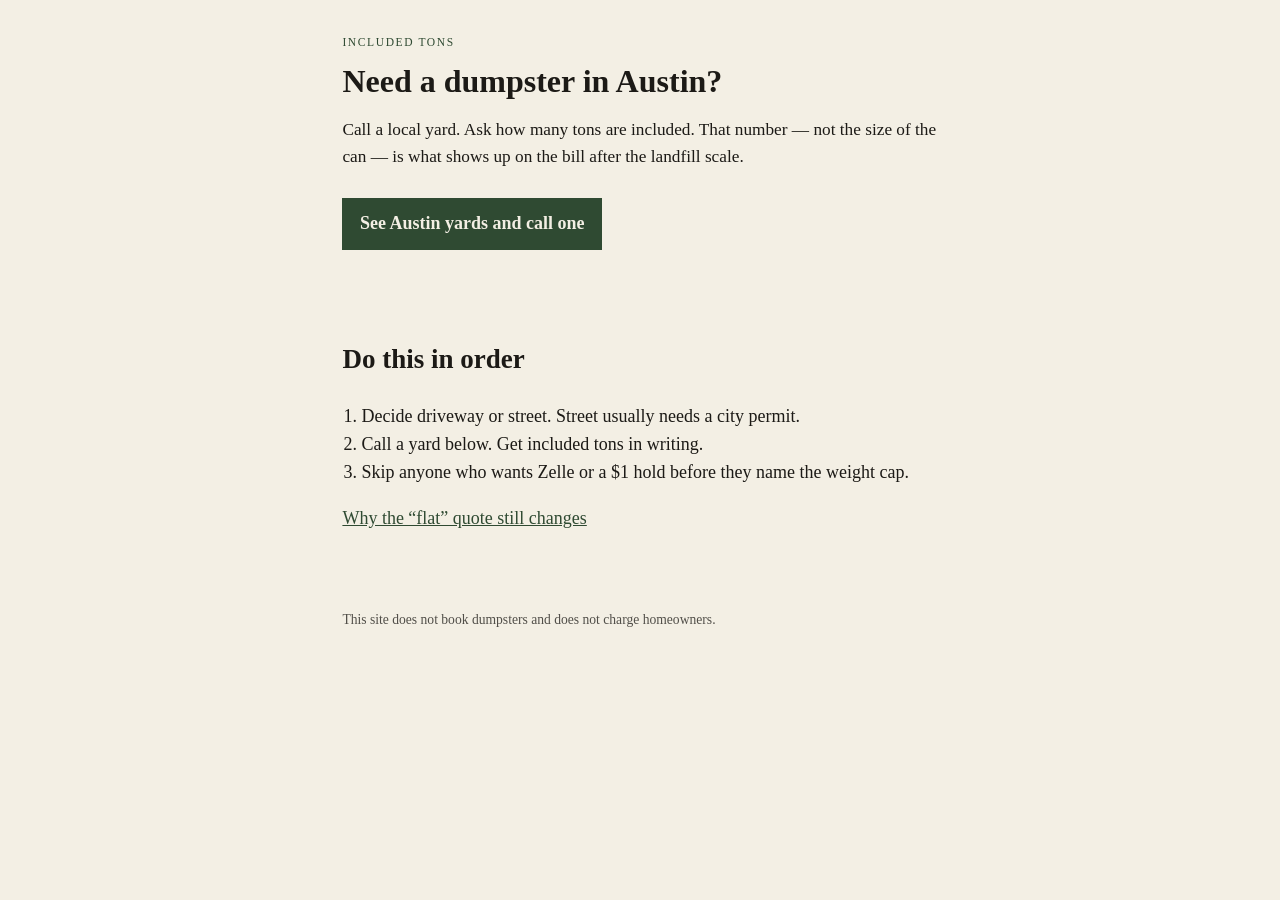
<file: index.html>
<!DOCTYPE html>
<html lang="en">
<head>
  <meta charset="utf-8" />
  <meta name="viewport" content="width=device-width, initial-scale=1" />
  <title>Austin dumpster rental — Included Tons</title>
  <meta name="description" content="Need a dumpster in Austin? Call a local yard. Ask how many tons are included before you book. Driveway vs street permit in plain English." />
  <link rel="stylesheet" href="styles.css" />
</head>
<body>
  <header>
    <p class="mark">Included Tons</p>
    <h1>Need a dumpster in Austin?</h1>
    <p class="lede">Call a local yard. Ask how many tons are included. That number — not the size of the can — is what shows up on the bill after the landfill scale.</p>
    <p><a class="cta" href="austin.html">See Austin yards and call one</a></p>
  </header>
  <main>
    <h2>Do this in order</h2>
    <ol class="steps">
      <li>Decide driveway or street. Street usually needs a city permit.</li>
      <li>Call a yard below. Get included tons in writing.</li>
      <li>Skip anyone who wants Zelle or a $1 hold before they name the weight cap.</li>
    </ol>
    <p><a href="overage.html">Why the “flat” quote still changes</a></p>
  </main>
  <footer>
    <p>This site does not book dumpsters and does not charge homeowners.</p>
  </footer>
</body>
</html>
</file>
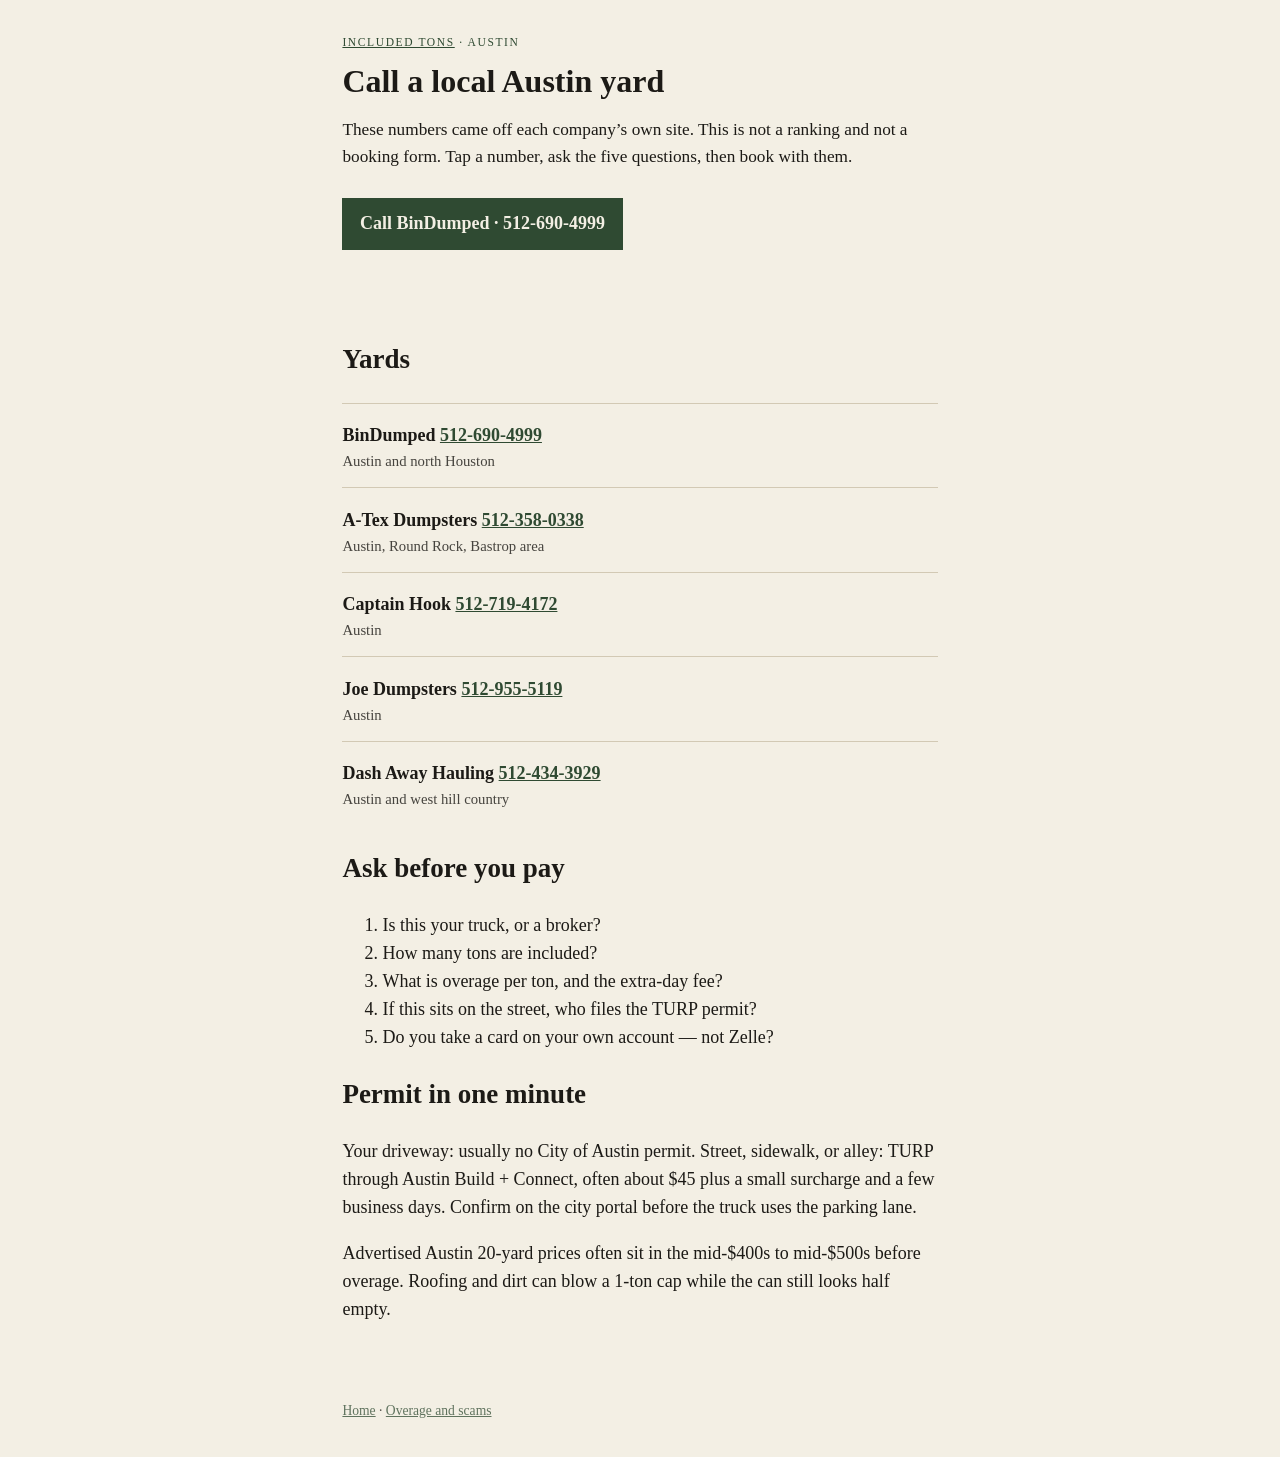
<file: austin.html>
<!DOCTYPE html>
<html lang="en">
<head>
  <meta charset="utf-8" />
  <meta name="viewport" content="width=device-width, initial-scale=1" />
  <title>Call an Austin dumpster yard — Included Tons</title>
  <meta name="description" content="Austin roll-off dumpster rental. Call a local yard. Ask included tons, overage per ton, and who files a street permit." />
  <link rel="stylesheet" href="styles.css" />
</head>
<body>
  <header>
    <p class="mark"><a href="index.html">Included Tons</a> · Austin</p>
    <h1>Call a local Austin yard</h1>
    <p class="lede">These numbers came off each company’s own site. This is not a ranking and not a booking form. Tap a number, ask the five questions, then book with them.</p>
    <p><a class="cta" href="tel:+15126904999">Call BinDumped · 512-690-4999</a></p>
  </header>
  <main>
    <h2>Yards</h2>
    <ul class="yards">
      <li>
        <strong>BinDumped</strong>
        <a class="cta-secondary" href="tel:+15126904999">512-690-4999</a>
        <span>Austin and north Houston</span>
      </li>
      <li>
        <strong>A-Tex Dumpsters</strong>
        <a class="cta-secondary" href="tel:+15123580338">512-358-0338</a>
        <span>Austin, Round Rock, Bastrop area</span>
      </li>
      <li>
        <strong>Captain Hook</strong>
        <a class="cta-secondary" href="tel:+15127194172">512-719-4172</a>
        <span>Austin</span>
      </li>
      <li>
        <strong>Joe Dumpsters</strong>
        <a class="cta-secondary" href="tel:+15129555119">512-955-5119</a>
        <span>Austin</span>
      </li>
      <li>
        <strong>Dash Away Hauling</strong>
        <a class="cta-secondary" href="tel:+15124343929">512-434-3929</a>
        <span>Austin and west hill country</span>
      </li>
    </ul>

    <h2>Ask before you pay</h2>
    <ol>
      <li>Is this your truck, or a broker?</li>
      <li>How many tons are included?</li>
      <li>What is overage per ton, and the extra-day fee?</li>
      <li>If this sits on the street, who files the TURP permit?</li>
      <li>Do you take a card on your own account — not Zelle?</li>
    </ol>

    <h2>Permit in one minute</h2>
    <p>Your driveway: usually no City of Austin permit. Street, sidewalk, or alley: TURP through Austin Build + Connect, often about $45 plus a small surcharge and a few business days. Confirm on the city portal before the truck uses the parking lane.</p>
    <p>Advertised Austin 20-yard prices often sit in the mid-$400s to mid-$500s before overage. Roofing and dirt can blow a 1-ton cap while the can still looks half empty.</p>
  </main>
  <footer>
    <p><a href="index.html">Home</a> · <a href="overage.html">Overage and scams</a></p>
  </footer>
</body>
</html>
</file>
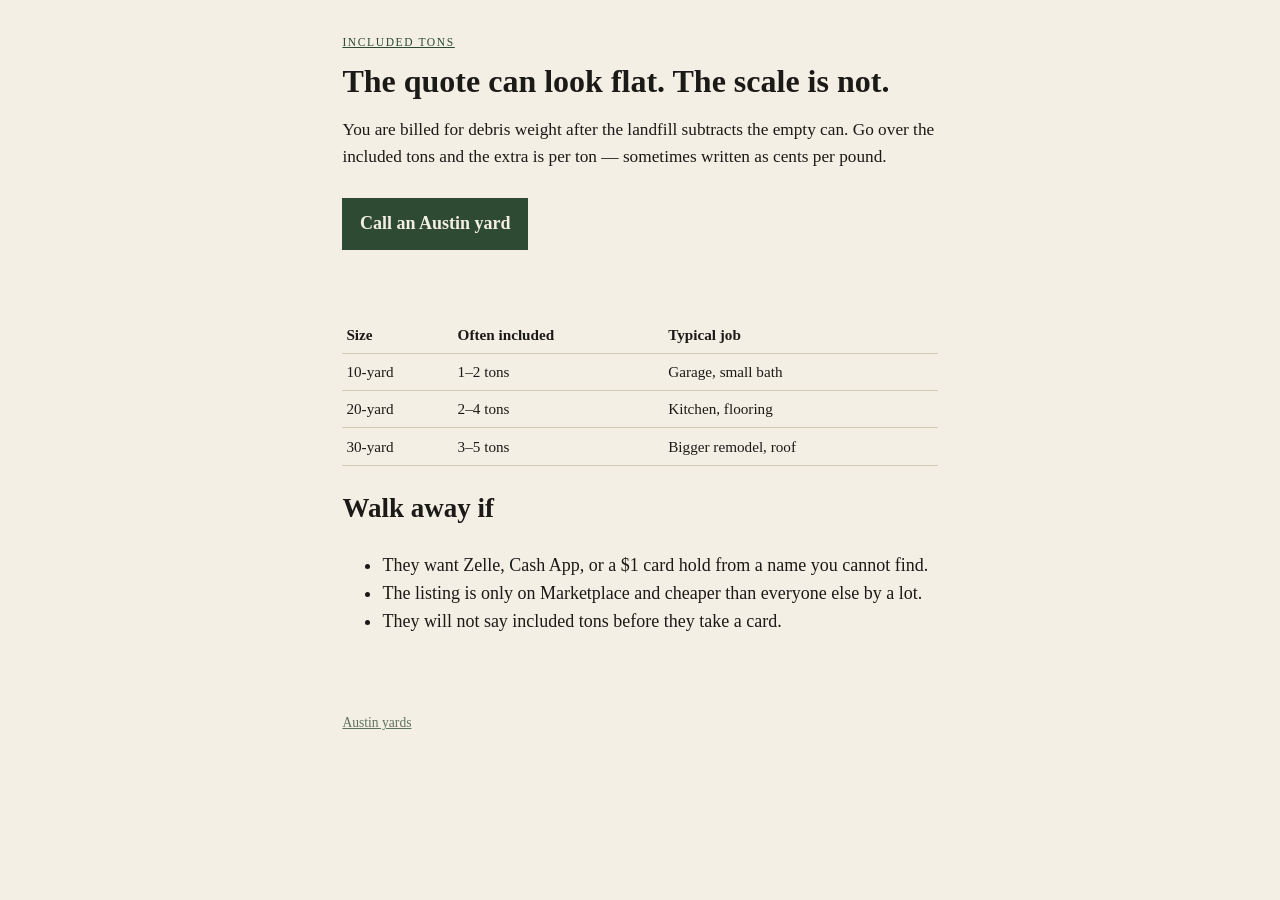
<file: overage.html>
<!DOCTYPE html>
<html lang="en">
<head>
  <meta charset="utf-8" />
  <meta name="viewport" content="width=device-width, initial-scale=1" />
  <title>Dumpster overage fees and rental scams — Included Tons</title>
  <meta name="description" content="Dumpster overage is billed by the ton after the scale. Watch Zelle holds and Facebook listings. Then call a local Austin yard." />
  <link rel="stylesheet" href="styles.css" />
</head>
<body>
  <header>
    <p class="mark"><a href="index.html">Included Tons</a></p>
    <h1>The quote can look flat. The scale is not.</h1>
    <p class="lede">You are billed for debris weight after the landfill subtracts the empty can. Go over the included tons and the extra is per ton — sometimes written as cents per pound.</p>
    <p><a class="cta" href="austin.html">Call an Austin yard</a></p>
  </header>
  <main>
    <table>
      <thead><tr><th>Size</th><th>Often included</th><th>Typical job</th></tr></thead>
      <tbody>
        <tr><td>10-yard</td><td>1–2 tons</td><td>Garage, small bath</td></tr>
        <tr><td>20-yard</td><td>2–4 tons</td><td>Kitchen, flooring</td></tr>
        <tr><td>30-yard</td><td>3–5 tons</td><td>Bigger remodel, roof</td></tr>
      </tbody>
    </table>
    <h2>Walk away if</h2>
    <ul>
      <li>They want Zelle, Cash App, or a $1 card hold from a name you cannot find.</li>
      <li>The listing is only on Marketplace and cheaper than everyone else by a lot.</li>
      <li>They will not say included tons before they take a card.</li>
    </ul>
  </main>
  <footer><p><a href="austin.html">Austin yards</a></p></footer>
</body>
</html>
</file>
<file: styles.css>
:root {
  --ink: #1c1a16;
  --paper: #f3efe4;
  --rule: #d2c9b4;
  --steel: #2f4a32;
  --btn: #2f4a32;
  --btn-text: #f3efe4;
}
* { box-sizing: border-box; }
body {
  margin: 0;
  font: 18px/1.55 Georgia, "Times New Roman", serif;
  color: var(--ink);
  background: var(--paper);
}
header, main, footer { max-width: 40rem; margin: 0 auto; padding: 1.4rem; }
.mark { letter-spacing: 0.14em; text-transform: uppercase; font-size: 0.72rem; color: var(--steel); }
.mark a { color: inherit; }
h1 { font-size: 2rem; line-height: 1.15; margin: 0.35rem 0 0.75rem; }
.lede { font-size: 1.08rem; }
.cta {
  display: inline-block;
  margin: 0.6rem 0 0.2rem;
  padding: 0.75rem 1.1rem;
  background: var(--btn);
  color: var(--btn-text);
  text-decoration: none;
  font-weight: 700;
}
.cta-secondary {
  display: inline-block;
  margin-top: 0.25rem;
  font-weight: 700;
  color: var(--steel);
}
.yards { list-style: none; padding: 0; }
.yards li {
  border-top: 1px solid var(--rule);
  padding: 0.9rem 0;
}
.yards span { display: block; font-size: 0.92rem; opacity: 0.8; }
.steps { padding-left: 1.2rem; }
table { width: 100%; border-collapse: collapse; font-size: 0.95rem; }
th, td { border-bottom: 1px solid var(--rule); text-align: left; padding: 0.4rem 0.25rem; }
footer { font-size: 0.85rem; opacity: 0.75; }
a { color: var(--steel); }
</file>
